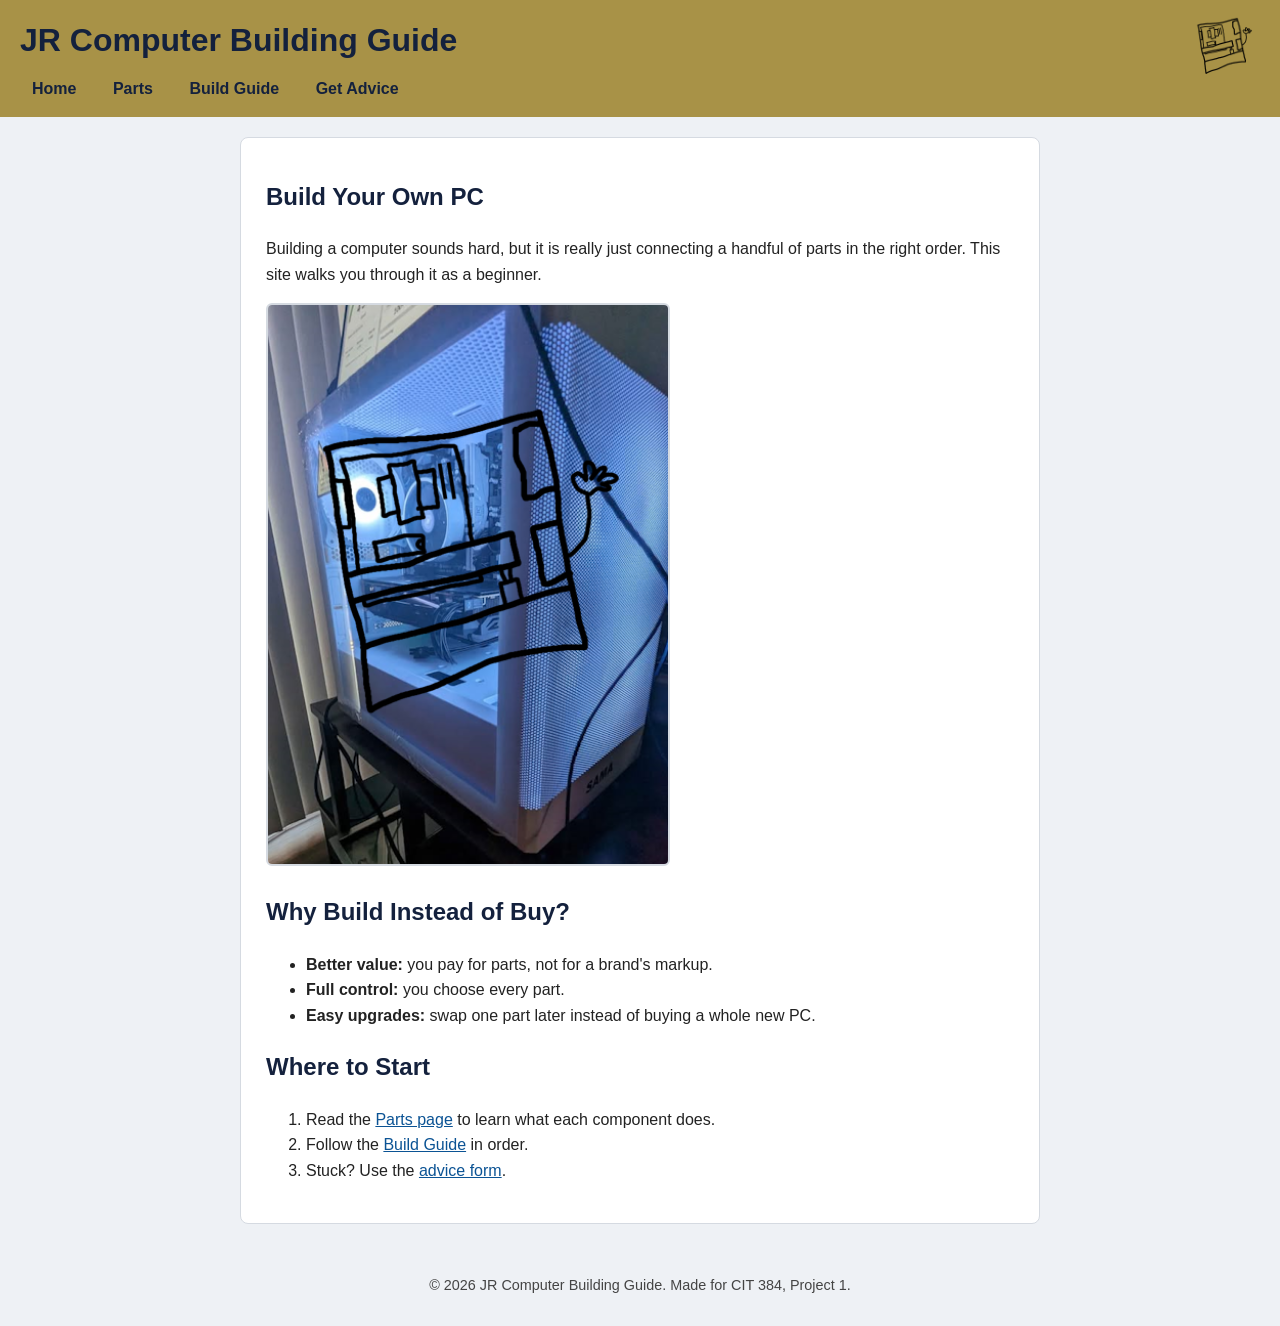
<file: index.html>
<!DOCTYPE html>
<html lang="en">
<head>
  <meta charset="utf-8">
  <meta name="description" content="A beginner-friendly guide to building your own custom PC.">
  <title>JR Computer Building Guide - Home</title>
  <link rel="stylesheet" href="style.css">
</head>
<body>

  <header role="banner">
    <img src="images/logo.png" alt="JR logo" width="70" height="70" class="logo">
    <h1>JR Computer Building Guide</h1>
    <nav role="navigation">
      <ul>
        <li><a href="index.html" title="Go to the home page">Home</a></li>
        <li><a href="parts.html" title="Learn what each PC part does">Parts</a></li>
        <li><a href="build.html" title="Follow the step-by-step build guide">Build Guide</a></li>
        <li><a href="contact.html" title="Ask for build advice">Get Advice</a></li>
      </ul>
    </nav>
  </header>

  <main role="main">
    <article role="article">
      <section>
        <h2>Build Your Own PC</h2>
        <p>Building a computer sounds hard, but it is really just connecting a handful of parts in the right order. This site walks you through it as a beginner.</p>
        <img src="images/home.jpg" alt="My custom PC build" width="400">
      </section>

      <section>
        <h2>Why Build Instead of Buy?</h2>
        <ul>
          <li><strong>Better value:</strong> you pay for parts, not for a brand's markup.</li>
          <li><strong>Full control:</strong> you choose every part.</li>
          <li><strong>Easy upgrades:</strong> swap one part later instead of buying a whole new PC.</li>
        </ul>
      </section>

      <section>
        <h2>Where to Start</h2>
        <ol>
          <li>Read the <a href="parts.html" title="Learn what each PC part does">Parts page</a> to learn what each component does.</li>
          <li>Follow the <a href="build.html" title="Follow the step-by-step build guide">Build Guide</a> in order.</li>
          <li>Stuck? Use the <a href="contact.html" title="Ask for build advice">advice form</a>.</li>
        </ol>
      </section>
    </article>
  </main>

  <footer role="contentinfo">
    <p>&copy; 2026 JR Computer Building Guide. Made for CIT 384, Project 1.</p>
  </footer>

</body>
</html>
</file>
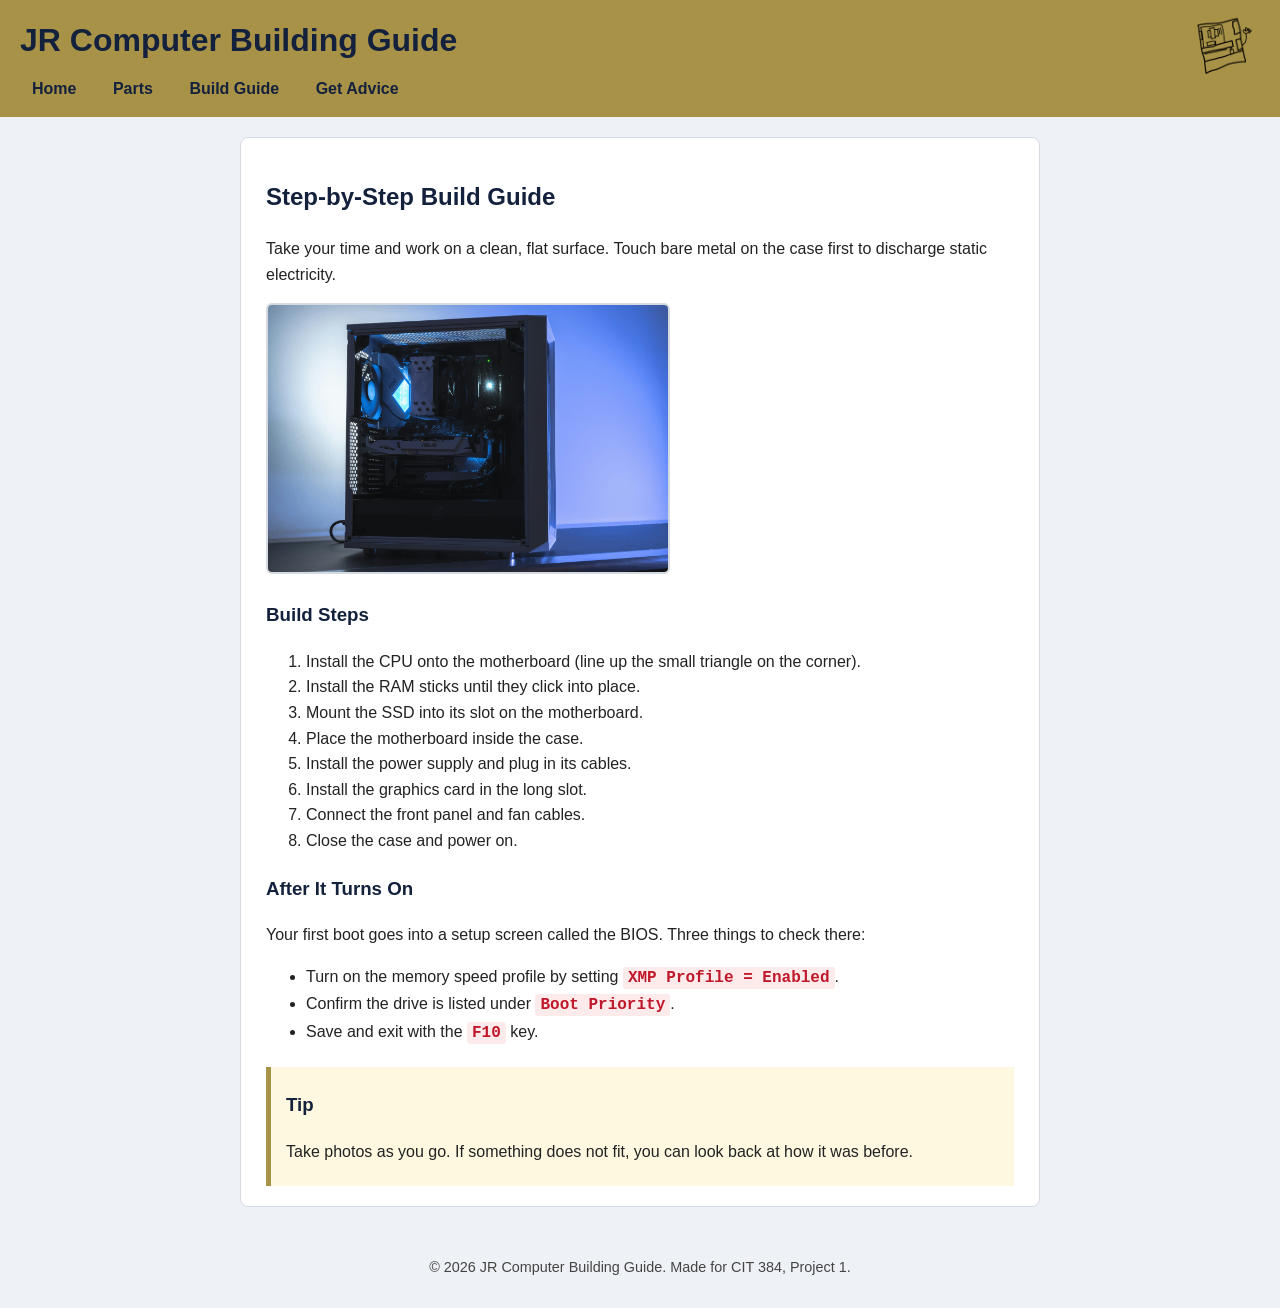
<file: build.html>
<!DOCTYPE html>
<html lang="en">
<head>
  <meta charset="utf-8">
  <meta name="description" content="Step-by-step guide to assembling your first custom PC.">
  <title>JR Computer Building Guide - Build Guide</title>
  <link rel="stylesheet" href="style.css">
</head>
<body>

  <header role="banner">
    <img src="images/logo.png" alt="JR logo" width="70" height="70" class="logo">
    <h1>JR Computer Building Guide</h1>
    <nav role="navigation">
      <ul>
        <li><a href="index.html" title="Go to the home page">Home</a></li>
        <li><a href="parts.html" title="Learn what each PC part does">Parts</a></li>
        <li><a href="build.html" title="Follow the step-by-step build guide">Build Guide</a></li>
        <li><a href="contact.html" title="Ask for build advice">Get Advice</a></li>
      </ul>
    </nav>
  </header>

  <main role="main">
    <article role="article">
      <h2>Step-by-Step Build Guide</h2>
      <p>Take your time and work on a clean, flat surface. Touch bare metal on the case first to discharge static electricity.</p>
      <img src="images/build.jpg" alt="A PC being built" width="400">

      <section>
        <h3>Build Steps</h3>
        <ol>
          <li>Install the CPU onto the motherboard (line up the small triangle on the corner).</li>
          <li>Install the RAM sticks until they click into place.</li>
          <li>Mount the SSD into its slot on the motherboard.</li>
          <li>Place the motherboard inside the case.</li>
          <li>Install the power supply and plug in its cables.</li>
          <li>Install the graphics card in the long slot.</li>
          <li>Connect the front panel and fan cables.</li>
          <li>Close the case and power on.</li>
        </ol>
      </section>

      <section>
        <h3>After It Turns On</h3>
        <p>Your first boot goes into a setup screen called the BIOS. Three things to check there:</p>

        <!--
          MDN ITEM 2 of 6: the <code> element (inline computer code)
          WHAT IT IS: <code> marks a short piece of computer code or a setting
                      name, and browsers show it in a monospace (typewriter) font.
          WHERE IT IS: in the three list items below (build.html, "After It Turns On" section).
          HOW I USE IT: I wrap BIOS setting names and a keyboard command in <code>
                        so readers can clearly see exactly what to look for.
        -->
        <ul>
          <li>Turn on the memory speed profile by setting <code>XMP Profile = Enabled</code>.</li>
          <li>Confirm the drive is listed under <code>Boot Priority</code>.</li>
          <li>Save and exit with the <code>F10</code> key.</li>
        </ul>
      </section>

      <aside>
        <h3>Tip</h3>
        <p>Take photos as you go. If something does not fit, you can look back at how it was before.</p>
      </aside>
    </article>
  </main>

  <footer role="contentinfo">
    <p>&copy; 2026 JR Computer Building Guide. Made for CIT 384, Project 1.</p>
  </footer>

</body>
</html>
</file>
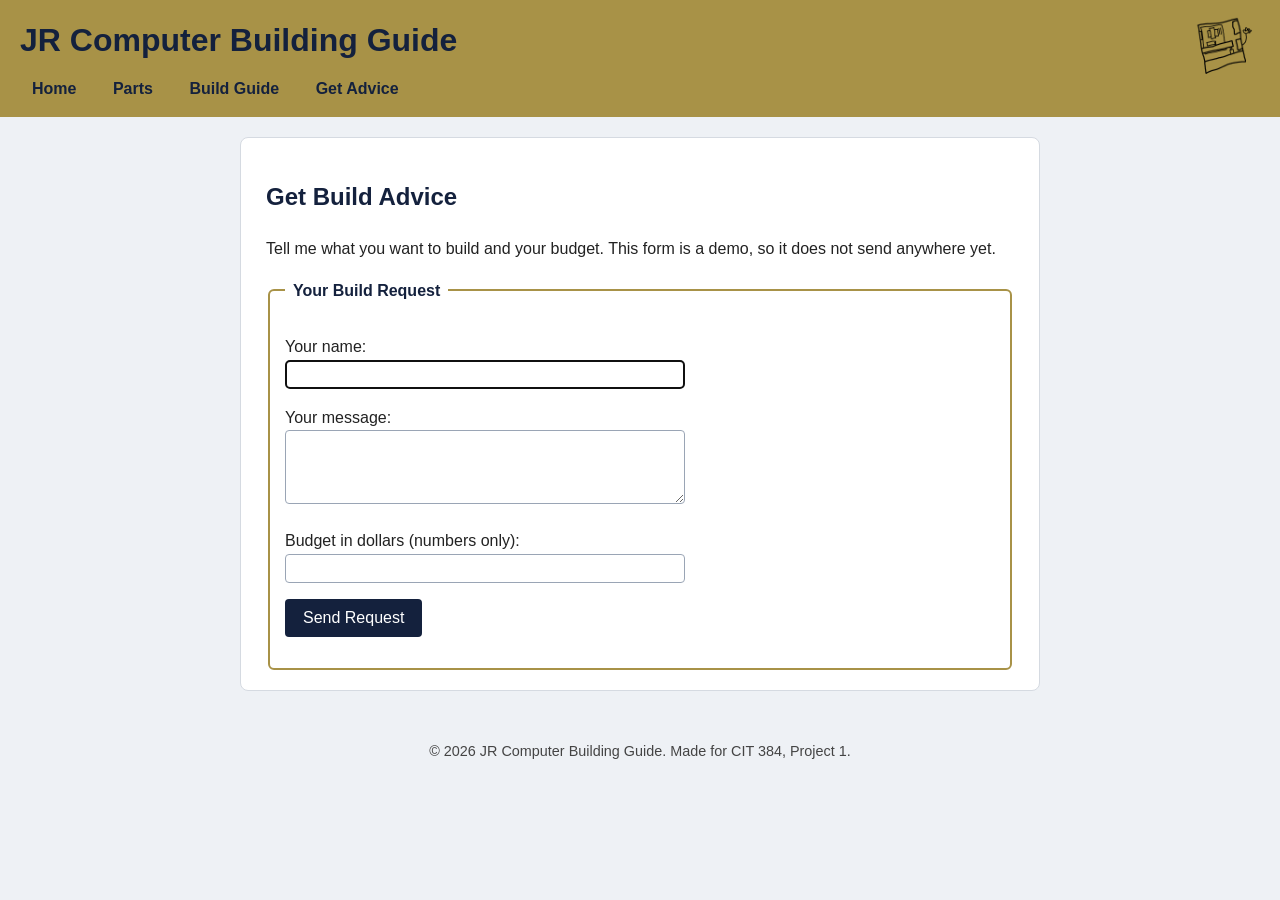
<file: contact.html>
<!DOCTYPE html>
<html lang="en">
<head>
  <meta charset="utf-8">
  <meta name="description" content="Ask for PC build advice using this simple form.">
  <title>JR Computer Building Guide - Get Advice</title>
  <link rel="stylesheet" href="style.css">
</head>
<body>

  <header role="banner">
    <img src="images/logo.png" alt="JR logo" width="70" height="70" class="logo">
    <h1>JR Computer Building Guide</h1>
    <nav role="navigation">
      <ul>
        <li><a href="index.html" title="Go to the home page">Home</a></li>
        <li><a href="parts.html" title="Learn what each PC part does">Parts</a></li>
        <li><a href="build.html" title="Follow the step-by-step build guide">Build Guide</a></li>
        <li><a href="contact.html" title="Ask for build advice">Get Advice</a></li>
      </ul>
    </nav>
  </header>

  <main role="main">
    <article role="article">
      <h2>Get Build Advice</h2>
      <p>Tell me what you want to build and your budget. This form is a demo, so it does not send anywhere yet.</p>

      <form action="#" method="get">

        <!--
          MDN ITEM 3 of 6: the <fieldset> element (group of form controls)
          WHAT IT IS: <fieldset> groups related form fields together and the
                      browser draws a box around them. <legend> is its title.
          WHERE IT IS: wraps the whole set of form fields below (contact.html).
          HOW I USE IT: I group the "Your Build Request" fields into one labeled box
                        so the form is easier to read and understand.
        -->
        <fieldset>
          <legend>Your Build Request</legend>

          <!--
            MDN ITEM 4 of 6: the autofocus attribute
            WHAT IT IS: autofocus puts the blinking cursor in that field as soon
                        as the page loads.
            WHERE IT IS: on the "Your name" input right below (contact.html).
            HOW I USE IT: the visitor can start typing their name immediately
                          without clicking first.
          -->
          <p>
            <label for="name">Your name:</label><br>
            <input type="text" id="name" name="name" autofocus>
          </p>

          <!--
            MDN ITEM 5 of 6: the dir attribute
            WHAT IT IS: dir sets the text direction: ltr (left-to-right),
                        rtl (right-to-left) or auto (browser decides from the text).
            WHERE IT IS: on the "Your message" textarea below (contact.html).
            HOW I USE IT: dir="auto" lets visitors write in any language, including
                          right-to-left ones like Arabic, and it displays correctly.
          -->
          <p>
            <label for="message">Your message:</label><br>
            <textarea id="message" name="message" rows="4" cols="40" dir="auto"></textarea>
          </p>

          <!--
            MDN ITEM 6 of 6: the pattern attribute
            WHAT IT IS: pattern is a rule (a regular expression) the text typed
                        in a field must match, or the browser blocks the form.
            WHERE IT IS: on the "Budget" input below (contact.html).
            HOW I USE IT: pattern="[0-9]{3,5}" only accepts a whole-dollar budget
                          of 3 to 5 digits (for example 800 or 1500).
          -->
          <p>
            <label for="budget">Budget in dollars (numbers only):</label><br>
            <input type="text" id="budget" name="budget" pattern="[0-9]{3,5}" title="Enter 3 to 5 digits, for example 1200" required>
          </p>

          <p>
            <button type="submit">Send Request</button>
          </p>
        </fieldset>

      </form>
    </article>
  </main>

  <footer role="contentinfo">
    <p>&copy; 2026 JR Computer Building Guide. Made for CIT 384, Project 1.</p>
  </footer>

</body>
</html>
</file>
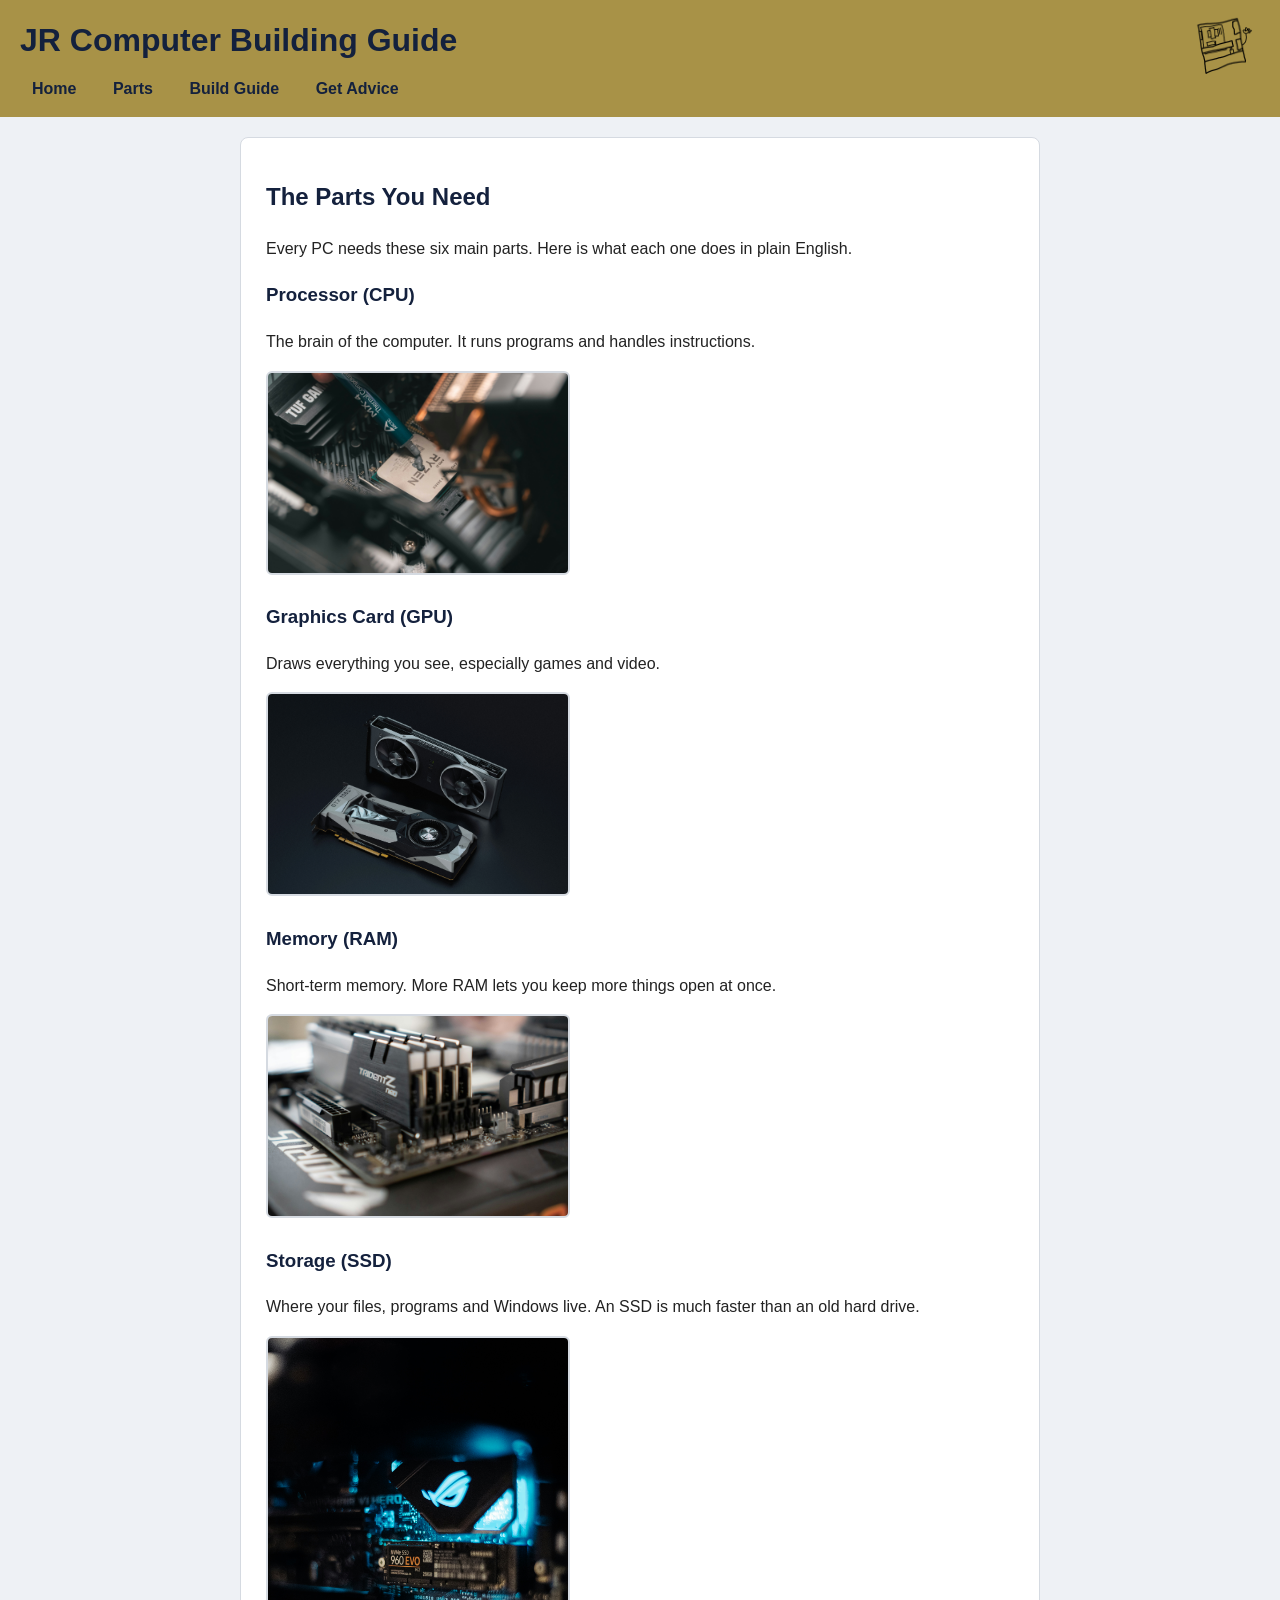
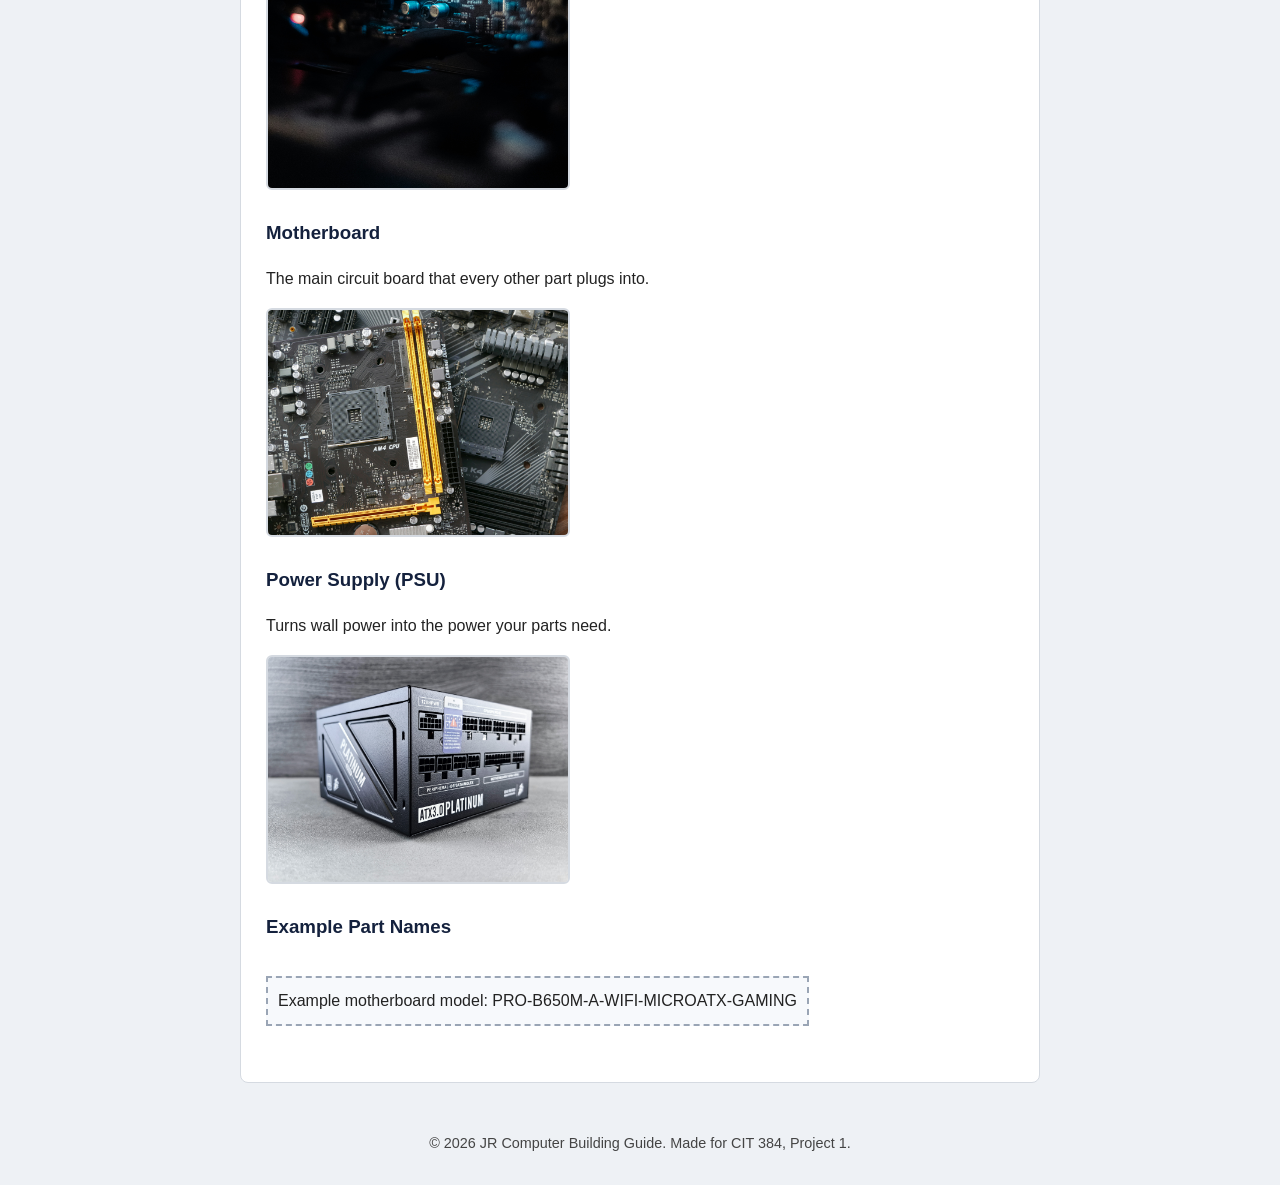
<file: parts.html>
<!DOCTYPE html>
<html lang="en">
<head>
  <meta charset="utf-8">
  <meta name="description" content="What each part of a custom PC does: CPU, GPU, RAM, storage, motherboard, power supply.">
  <title>JR Computer Building Guide - Parts</title>
  <link rel="stylesheet" href="style.css">
</head>
<body>

  <header role="banner">
    <img src="images/logo.png" alt="JR logo" width="70" height="70" class="logo">
    <h1>JR Computer Building Guide</h1>
    <nav role="navigation">
      <ul>
        <li><a href="index.html" title="Go to the home page">Home</a></li>
        <li><a href="parts.html" title="Learn what each PC part does">Parts</a></li>
        <li><a href="build.html" title="Follow the step-by-step build guide">Build Guide</a></li>
        <li><a href="contact.html" title="Ask for build advice">Get Advice</a></li>
      </ul>
    </nav>
  </header>

  <main role="main">
    <article role="article">
      <h2>The Parts You Need</h2>
      <p>Every PC needs these six main parts. Here is what each one does in plain English.</p>

      <section>
        <h3>Processor (CPU)</h3>
        <p>The brain of the computer. It runs programs and handles instructions.</p>
        <img src="images/cpu.jpg" alt="A computer processor chip" width="300">
      </section>

      <section>
        <h3>Graphics Card (GPU)</h3>
        <p>Draws everything you see, especially games and video.</p>
        <img src="images/gpu.jpg" alt="A graphics card" width="300">
      </section>

      <section>
        <h3>Memory (RAM)</h3>
        <p>Short-term memory. More RAM lets you keep more things open at once.</p>
        <img src="images/ram.jpg" alt="Sticks of computer memory" width="300">
      </section>

      <section>
        <h3>Storage (SSD)</h3>
        <p>Where your files, programs and Windows live. An SSD is much faster than an old hard drive.</p>
        <img src="images/ssd.jpg" alt="A solid state drive" width="300">
      </section>

      <section>
        <h3>Motherboard</h3>
        <p>The main circuit board that every other part plugs into.</p>
        <img src="images/motherboard.jpg" alt="A computer motherboard" width="300">
      </section>

      <section>
        <h3>Power Supply (PSU)</h3>
        <p>Turns wall power into the power your parts need.</p>
        <img src="images/psu.jpg" alt="A computer power supply unit" width="300">
      </section>

      <section>
        <h3>Example Part Names</h3>

        <!--
          MDN ITEM 1 of 6: the <wbr> element (word break opportunity)
          WHAT IT IS: <wbr> tells the browser a place where it is allowed to
                      break a very long word onto a new line if it runs out of room.
                      Real part names are long, which is why this element is useful.
          WHERE IT IS: inside the motherboard model name in the paragraph below
                       (parts.html, "Example Part Names" section).
          HOW I USE IT: I put <wbr> in the middle of "MICROATX" so that on a narrow
                        window the long model name can wrap cleanly instead of
                        running off the edge of the page.
        -->
        <p class="model-name">Example motherboard model: PRO-B650M-A-WIFI-MICRO<wbr>ATX-GAMING</p>
      </section>
    </article>
  </main>

  <footer role="contentinfo">
    <p>&copy; 2026 JR Computer Building Guide. Made for CIT 384, Project 1.</p>
  </footer>

</body>
</html>
</file>
<file: style.css>
/* JR Computer Building Guide - main stylesheet (hand-written, no frameworks) */

body {
  font-family: Arial, Helvetica, sans-serif;
  line-height: 1.6;
  color: #222222;
  background-color: #eef1f5;
  margin: 0;
}

/* ---------- Top bar ---------- */
header {
  background-color: #A89247;
  color: #14213d;
  padding: 15px 20px;
  overflow: hidden; /* keeps the floated logo inside the bar */
}

header h1 {
  margin: 0 0 10px 0;
  color: #14213d;
}

/* Logo sits at the top right of the bar */
.logo {
  float: right;
}

header img.logo {
  border: none;
  border-radius: 0;
}

/* ---------- Navigation ---------- */
nav ul {
  list-style: none;
  margin: 0;
  padding: 0;
}

nav li {
  display: inline-block;
  margin-right: 8px;
}

nav a {
  color: #14213d;
  font-weight: bold;
  text-decoration: none;
  padding: 6px 12px;
  border-radius: 4px;
}

nav a:hover {
  background-color: #14213d;
  color: #ffffff;
}

/* ---------- Main content ---------- */
main {
  max-width: 800px;
  margin: 20px auto;
  padding: 0 15px;
}

article {
  background-color: #ffffff;
  padding: 20px 25px;
  border-radius: 8px;
  border: 1px solid #d5dae1;
}

h2 {
  color: #14213d;
}

h3 {
  color: #14213d;
}

section {
  margin-bottom: 20px;
}

a {
  color: #0b5394;
}

img {
  max-width: 100%;
  height: auto;
  border: 2px solid #d5dae1;
  border-radius: 6px;
}

/* ---------- Motherboard model name (wbr demo) ---------- */
.model-name {
  display: inline-block;
  max-width: 100%;
  border: 2px dashed #9aa5b5;
  padding: 10px;
  background-color: #f7f9fc;
}

/* ---------- Code ---------- */
code {
  background-color: #fdeaea;
  color: #c0182b;
  padding: 2px 5px;
  border-radius: 3px;
  font-family: "Courier New", monospace;
  font-weight: bold;
}

/* ---------- Tip box ---------- */
aside {
  background-color: #fff8e1;
  border-left: 5px solid #A89247;
  padding: 5px 15px;
  margin-top: 20px;
}

/* ---------- Form ---------- */
fieldset {
  border: 2px solid #A89247;
  border-radius: 6px;
  padding: 15px;
}

legend {
  font-weight: bold;
  color: #14213d;
  padding: 0 8px;
}

input[type="text"],
textarea {
  width: 100%;
  max-width: 400px;
  padding: 6px;
  border: 1px solid #9aa5b5;
  border-radius: 4px;
  box-sizing: border-box;
}

button {
  background-color: #14213d;
  color: #ffffff;
  border: none;
  padding: 10px 18px;
  border-radius: 4px;
  cursor: pointer;
  font-size: 1rem;
}

button:hover {
  background-color: #A89247;
  color: #14213d;
}

/* ---------- Footer ---------- */
footer {
  text-align: center;
  padding: 15px;
  color: #444444;
  font-size: 0.9rem;
}
</file>
